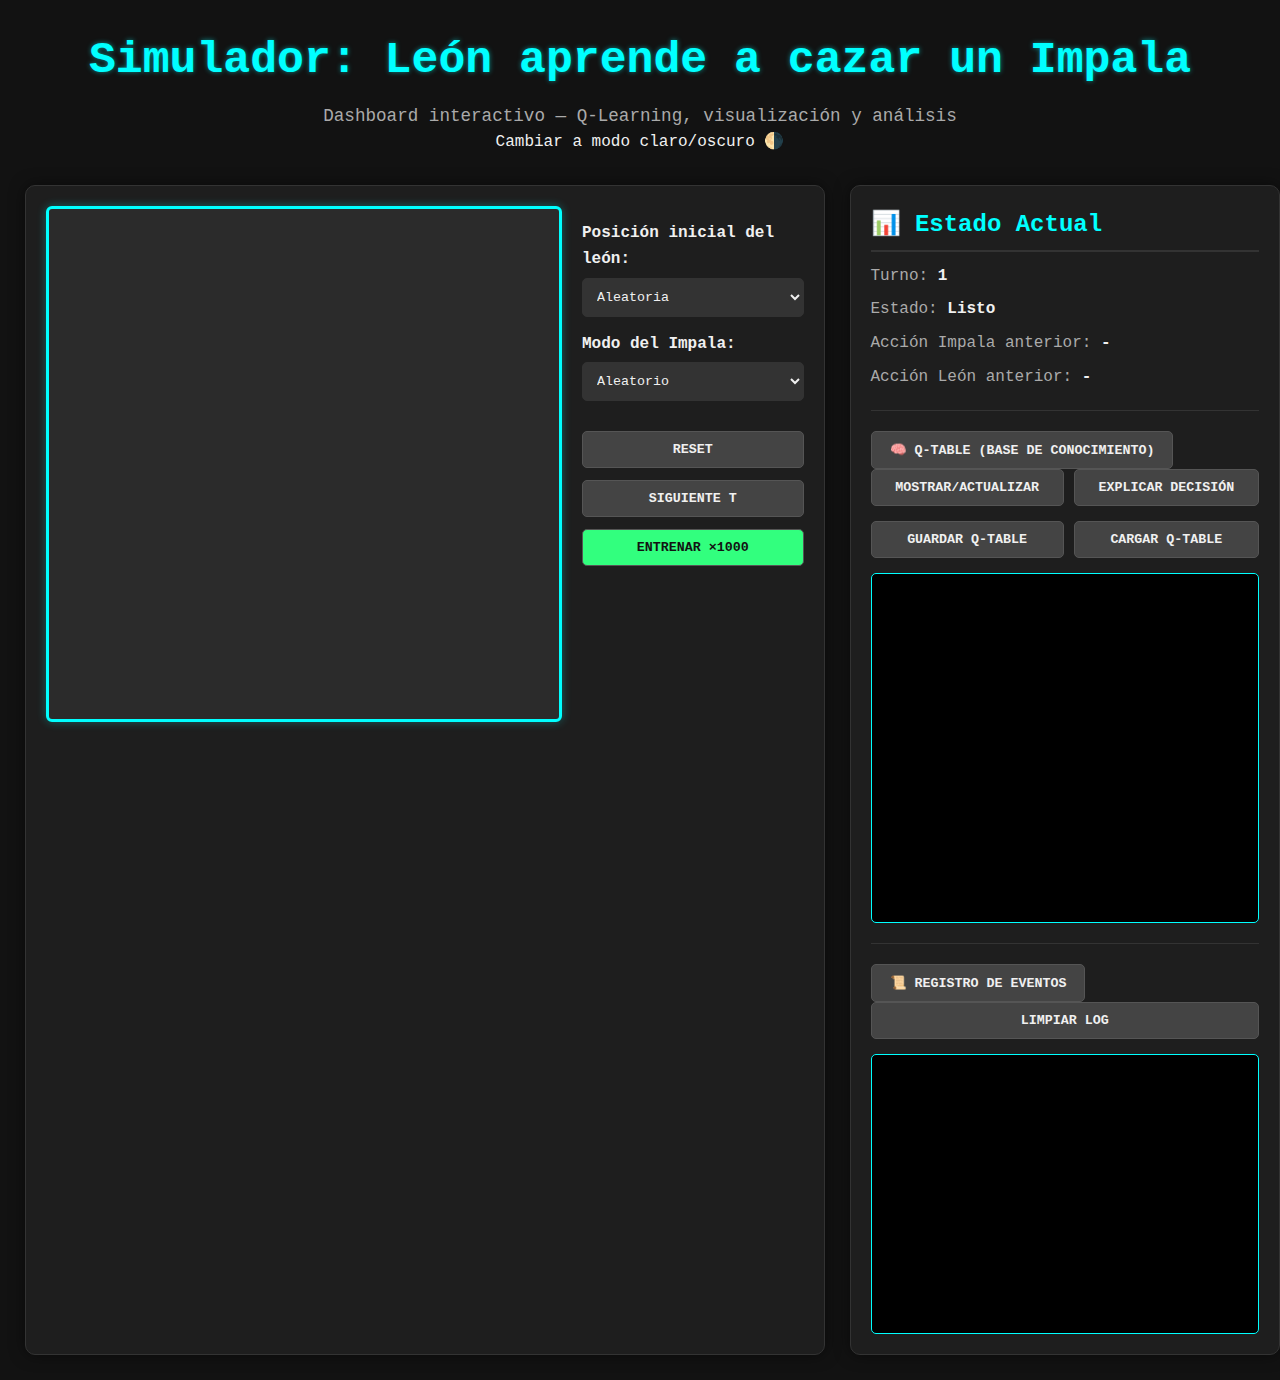
<file: index.html>
<!doctype html>
<html lang="es">

<head>
    <meta charset="utf-8" />
    <meta name="viewport" content="width=device-width,initial-scale=1" />
    <title>León vs Impala — Simulador Q-Learning (PRO)</title>

    <!-- Estilos PRO -->
    <link rel="stylesheet" href="css/styles.css">
</head>

<!-- Tema inicial -->
<body data-theme="dark">

<header>
    <h1>Simulador: León aprende a cazar un Impala</h1>
    <p class="subtitle">Dashboard interactivo — Q-Learning, visualización y análisis</p>

    <!-- Toggle de tema -->
    <div class="theme-toggle" id="themeToggle">
        Cambiar a modo claro/oscuro 🌗
    </div>
</header>

<main class="layout">

    <!-- =======================================
         IZQUIERDA — SIMULADOR (Canvas + Controles)
         ======================================= -->
    <section class="left">

        <div class="main-visual-area">

            <!-- Canvas -->
            <div class="canvas-container">
                <canvas id="board" width="510" height="510"></canvas>
            </div>

            <!-- Controles -->
            <div class="controls">

                <label>
                    Posición inicial del león:
                    <select id="startPos">
                        <option value="1">1 (N)</option>
                        <option value="2">2 (NE)</option>
                        <option value="3">3 (E)</option>
                        <option value="4">4 (SE)</option>
                        <option value="5">5 (S)</option>
                        <option value="6">6 (SW)</option>
                        <option value="7">7 (W)</option>
                        <option value="8">8 (NW)</option>
                        <option value="rand" selected>Aleatoria</option>
                    </select>
                </label>

                <label>
                    Modo del Impala:
                    <select id="impalaMode">
                        <option value="aleatorio" selected>Aleatorio</option>
                        <option value="programado">Programado (secuencia)</option>
                    </select>
                </label>

                <label id="progLabel" style="display:none">
                    Secuencia (coma separada):
                    <input id="progSeq" placeholder="ver_frente,ver_izq,beber,...">
                </label>

                <div class="btnrow">
                    <button id="btnReset">Reset</button>
                    <button id="btnStep">Siguiente T</button>
                    <button id="btnTrain">Entrenar ×1000</button>
                    <button id="btnStopTrain" style="display:none">Detener</button>
                </div>

            </div>

        </div>

    </section>

    <!-- =======================================
         DERECHA — PANEL DE INFORMACIÓN (PRO)
         ======================================= -->
    <section class="right">

        <!-- Estado actual -->
        <h2>📊 Estado Actual</h2>
        <div class="stats">
            <p>Turno: <span id="turn">--</span></p>
            <p>Estado: <span id="status">--</span></p>
            <p>Acción Impala anterior: <span id="lastImpala">--</span></p>
            <p>Acción León anterior: <span id="lastLion">--</span></p>
        </div>

        <hr>

        <!-- Q-Table -->
        <button class="collapsible">🧠 Q-Table (Base de Conocimiento)</button>
        <div class="content-collapsible">

            <div class="kbControls">
                <button id="btnShowKB">Mostrar/Actualizar</button>
                <button id="btnExplain">Explicar decisión</button>
            </div>

            <div class="kbControls">
                <button id="btnSaveKB">Guardar Q-Table</button>
                <button id="btnLoadKB">Cargar Q-Table</button>
                <input type="file" id="kbFile" style="display:none">
            </div>

            <pre id="kbView"></pre>
        </div>

        <hr>

        <!-- Log -->
        <button class="collapsible">📜 Registro de Eventos</button>
        <div class="content-collapsible">
            <div class="kbControls">
                <button id="btnClearLog">Limpiar Log</button>
            </div>

            <div id="log"></div>
        </div>

    </section>

</main>

<!-- =======================================================
     SCRIPTS (Simulador y UI PRO)
     ======================================================= -->

<!-- Lógica del entorno -->
<script src="js/env.js"></script>
<script src="js/qlearning.js"></script>
<script src="js/leon.js"></script>
<script src="js/ui.js"></script>
<script src="js/impala.js"></script>
<script src="js/main.js"></script>


<!-- =======================================
     SCRIPT PRO: Toggle de tema + Paneles colapsables
     ======================================= -->
<script>
/* ---------- 🌗 Toggle Dark/Light Mode ---------- */
const toggleBtn = document.getElementById("themeToggle");
toggleBtn.onclick = () => {
    const body = document.body;
    const current = body.getAttribute("data-theme");
    const next = current === "dark" ? "light" : "dark";
    body.setAttribute("data-theme", next);
    toggleBtn.textContent = "Cambiar a modo claro/oscuro 🌗";
};

/* ---------- 📦 Paneles colapsables ---------- */
document.querySelectorAll(".collapsible").forEach(btn => {
    btn.addEventListener("click", () => {
        btn.classList.toggle("active");
        const content = btn.nextElementSibling;
        content.style.display = (content.style.display === "block") ? "none" : "block";
    });
});

/* ---------- 🧽 Limpiar log ---------- */
document.getElementById("btnClearLog")?.addEventListener("click", () => {
    document.getElementById("log").innerHTML = "";
});
</script>

</body>
</html>
</file>
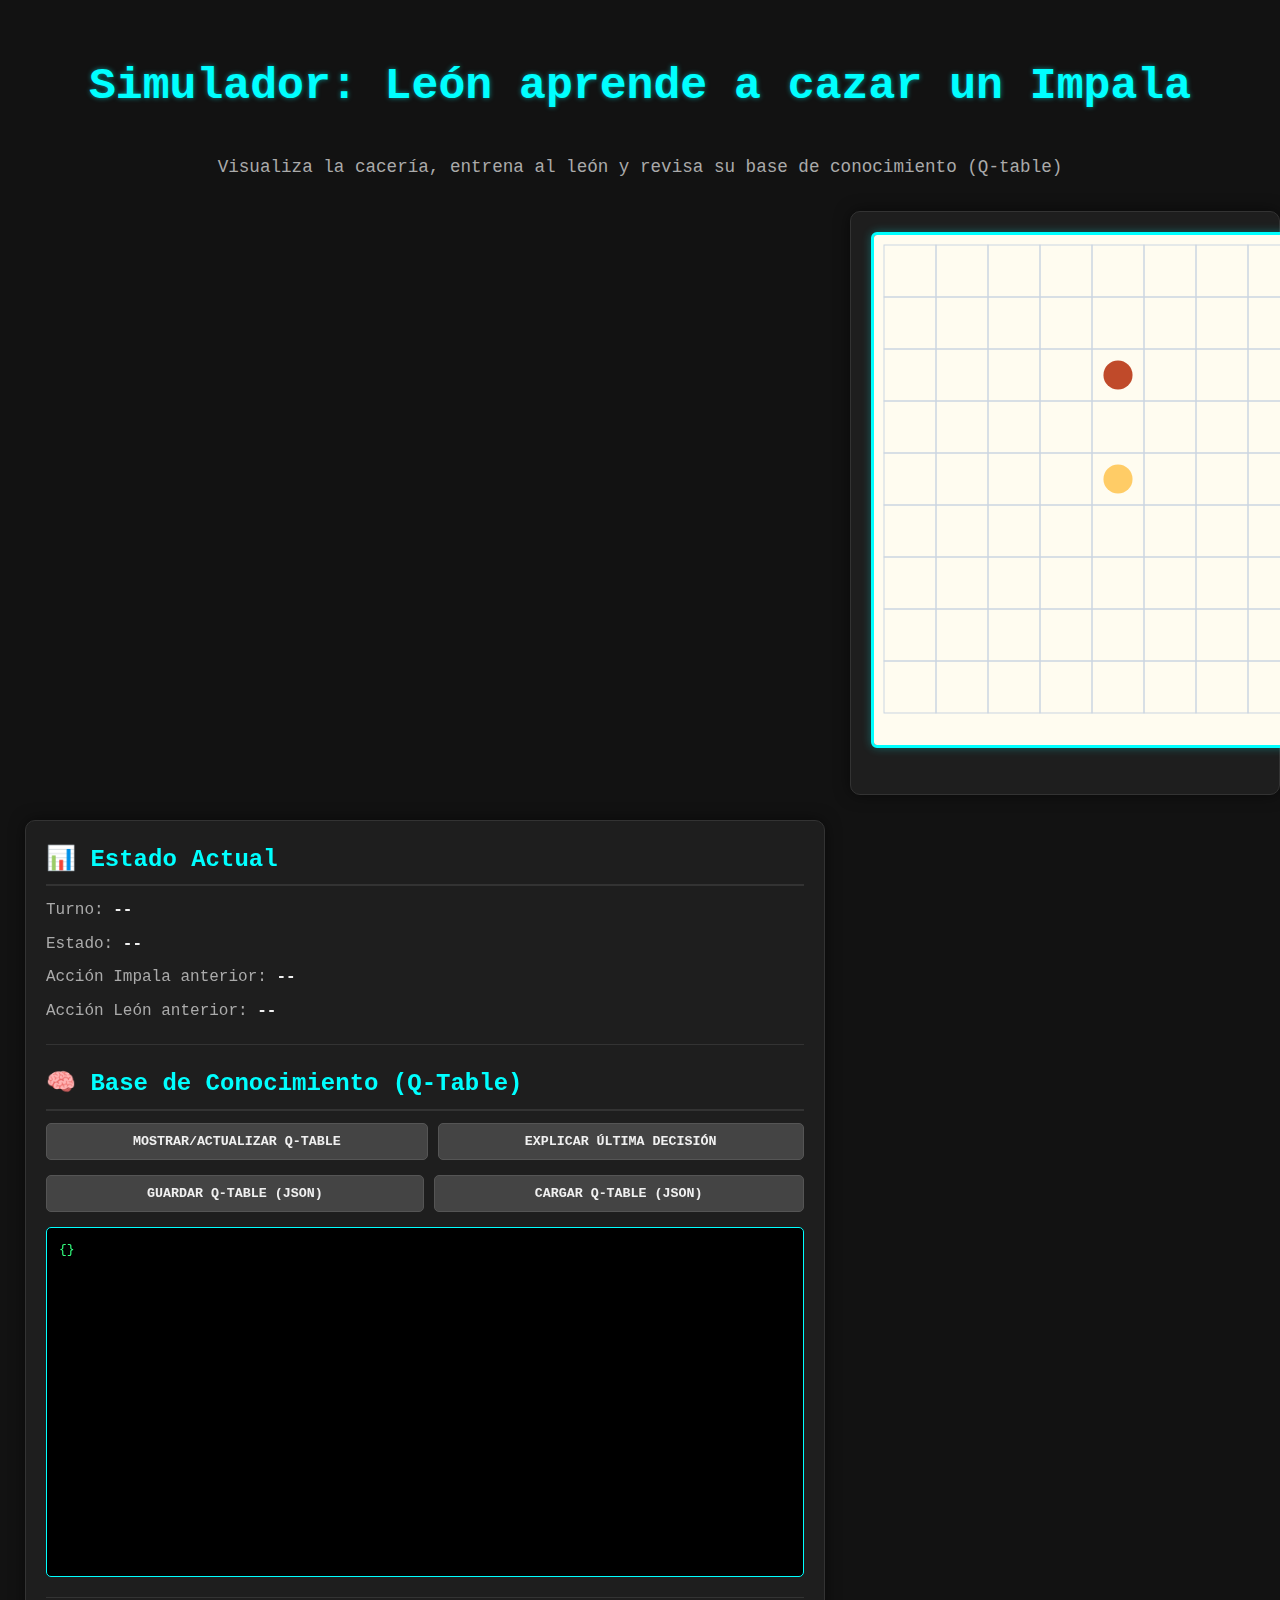
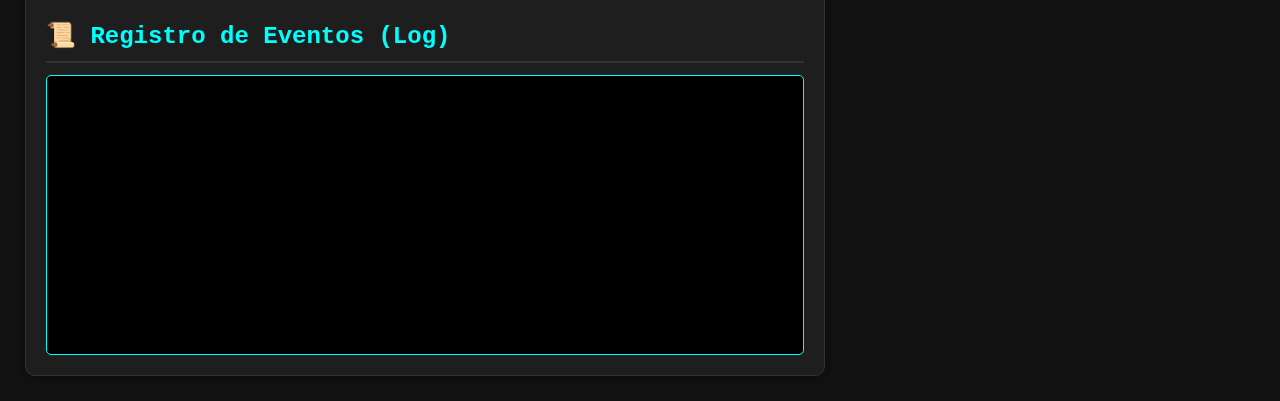
<file: Principal/index.html>
<!doctype html>
<html lang="es">
<head>
<meta charset="utf-8" />
<meta name="viewport" content="width=device-width,initial-scale=1" />
<title>León vs Impala — Simulador Q-Learning</title>
<link rel="stylesheet" href="css/styles.css">
</head>

<body>

<header>
    <h1>Simulador: León aprende a cazar un Impala</h1>
    <p class="subtitle">Visualiza la cacería, entrena al león y revisa su base de conocimiento (Q-table)</p>
</header>

<main class="layout">

        <section class="left">

        <div class="main-visual-area"> 

            <div class="canvas-container"> 
                <canvas id="board" width="510" height="510"></canvas>
            </div>

            <div class="controls"> 
                
                <label>Posición inicial del león:
                    <select id="startPos">
                        <option value="1">1 (N)</option>
                        <option value="2">2 (NE)</option>
                        <option value="3">3 (E)</option>
                        <option value="4">4 (SE)</option>
                        <option value="5">5 (S)</option>
                        <option value="6">6 (SW)</option>
                        <option value="7">7 (W)</option>
                        <option value="8">8 (NW)</option>
                        <option value="rand" selected>Aleatoria</option>
                    </select>
                </label>

                <label>Modo del Impala:
                    <select id="impalaMode">
                        <option value="aleatorio" selected>Aleatorio</option>
                        <option value="programado">Programado (secuencia)</option>
                    </select>
                </label>

                <label id="progLabel" style="display:none">
                    Secuencia (coma separada):
                    <input id="progSeq" placeholder="ver_frente,ver_izq,beber,...">
                </label>

                <div class="btnrow">
                    <button id="btnReset">Reset</button>
                    <button id="btnStep">Siguiente T</button>
                    <button id="btnRun">Ejecutar (hasta terminar)</button>
                    <button id="btnTrain">Entrenar x1000</button>
                    <button id="btnStopTrain" style="display:none">Detener entrenamiento</button>
                </div>

            </div> </div>     </section>
    
    <section class="right">

        <h2>📊 Estado Actual</h2>
        <div class="stats">
            <p>Turno: <span id="turn">--</span></p>
            <p>Estado: <span id="status">--</span></p>
            <p>Acción Impala anterior: <span id="lastImpala">--</span></p>
            <p>Acción León anterior: <span id="lastLion">--</span></p>
        </div>

        <hr>

        <h2>🧠 Base de Conocimiento (Q-Table)</h2>
        <div class="kbControls">
            <button id="btnShowKB">Mostrar/Actualizar Q-Table</button>
            <button id="btnExplain">Explicar Última Decisión</button>
        </div>
        <div class="kbControls">
            <button id="btnSaveKB">Guardar Q-Table (JSON)</button>
            <button id="btnLoadKB">Cargar Q-Table (JSON)</button>
            <input type="file" id="kbFile" style="display:none">
        </div>
        <pre id="kbView" class="q-table-display"></pre>

        <hr>
        
        <h2>📜 Registro de Eventos (Log)</h2>
        <div id="log" class="log-area"></div>

    </section>

</main>

<script src="js/env.js"></script>
<script src="js/impala.js"></script>
<script src="js/leon.js"></script>
<script src="js/qlearning.js"></script>
<script src="js/knowledge.js"></script>
<script src="js/ui.js"></script>
<script src="js/main.js"></script>

</body>
</html>
</file>
<file: css/styles.css>
/* ==================================== */
/* 💻 Estilos Base y Tipografía */
/* ==================================== */

/* Reset básico y fuente */
* {
    box-sizing: border-box;
    /* Fuente de terminal monoespaciada */
    font-family: 'Consolas', 'Courier New', monospace; 
    margin: 0;
    padding: 0;
}

/* Variables de color para un tema oscuro y tecnológico */
:root {
    --color-bg-main: #121212; /* Fondo principal muy oscuro */
    --color-bg-panel: #1e1e1e; /* Fondo de paneles (casi negro) */
    --color-accent: #00ffff; /* Cian / Aqua brillante para acentos */
    --color-text-main: #f0f0f0; /* Texto claro */
    --color-text-secondary: #aaaaaa; /* Texto secundario gris */
    --color-border: #333333;
    --color-success: #32ff7e; /* Verde brillante para éxito/ejecución */
    --color-danger: #ff5555; /* Rojo para error/parada */
}

body {
    background: var(--color-bg-main);
    color: var(--color-text-main);
    padding: 25px;
    line-height: 1.6;
}

header {
    text-align: center;
    margin-bottom: 30px;
}

header h1 {
    color: var(--color-accent);
    font-size: 2.8em;
    /* Efecto de brillo de terminal */
    text-shadow: 0 0 5px rgba(0, 255, 255, 0.5); 
    margin-bottom: 5px;
}

.subtitle {
    color: var(--color-text-secondary);
    font-size: 1.1em;
}

/* ==================================== */
/* 🗺️ Layout Principal (Grid de 2 columnas) */
/* ==================================== */

.layout {
    display: grid;
    /* 65% para el simulador/controles internos, 35% para datos/log */
    grid-template-columns: 65% 35%; 
    gap: 25px;
    max-width: 1400px; 
    margin: 0 auto;
}

.left, .right {
    background: var(--color-bg-panel);
    padding: 20px;
    border-radius: 10px;
    border: 1px solid var(--color-border);
    box-shadow: 0 0 15px rgba(0, 0, 0, 0.5);
}

/* ==================================== */
/* 🖼️ Distribución Interna: Canvas vs Controles */
/* ==================================== */

/* Contenedor Flex para alinear Canvas (izquierda) y Controles (derecha) */
.main-visual-area {
    display: flex; 
    gap: 20px;
    align-items: flex-start; 
}

/* 1. Canvas */
.canvas-container {
    flex-shrink: 0; 
}

#board {
    display: block;
    margin: 0; /* Asegura la alineación dentro del Flexbox */
    border: 3px solid var(--color-accent); 
    background: #2b2b2b; 
    border-radius: 6px;
    box-shadow: 0 0 10px rgba(0, 255, 255, 0.3);
}

/* 2. Controles */
.controls {
    flex-grow: 1; /* Ocupa el espacio restante junto al canvas */
    margin-top: 0; 
    display: flex;
    flex-direction: column;
    gap: 15px;
    padding-top: 15px; /* Ajuste visual para separar de la parte superior */
}

.controls label {
    font-weight: bold;
    color: var(--color-text-main);
    display: flex;
    flex-direction: column;
}

.controls input, .controls select {
    padding: 10px;
    border-radius: 5px;
    border: 1px solid var(--color-border);
    background: #333;
    color: var(--color-text-main);
    margin-top: 5px;
    transition: border-color 0.2s;
}

.controls input:focus, .controls select:focus {
    border-color: var(--color-accent);
    outline: none;
}

.btnrow {
    display: flex;
    gap: 12px;
    flex-wrap: wrap;
    margin-top: 15px;
    /* Ajuste para que los botones llenen el ancho disponible */
    justify-content: space-between; 
}

button {
    padding: 10px 18px;
    border-radius: 5px;
    background: #444;
    color: var(--color-text-main);
    border: 1px solid #555;
    cursor: pointer;
    transition: all 0.2s;
    font-weight: bold;
    text-transform: uppercase;
    flex-grow: 1;
    min-width: 120px;
}

button:hover {
    background: var(--color-accent);
    color: var(--color-bg-main);
    border-color: var(--color-accent);
    box-shadow: 0 0 8px rgba(0, 255, 255, 0.5);
}

/* Estilos de botones específicos */
button#btnRun, button#btnTrain {
    background: var(--color-success);
    color: var(--color-bg-main);
}
button#btnRun:hover, button#btnTrain:hover {
    background: #3cff8c;
    box-shadow: 0 0 10px var(--color-success);
}

button#btnStopTrain {
    background: var(--color-danger);
    color: var(--color-text-main);
}
button#btnStopTrain:hover {
    background: #ff7777;
    box-shadow: 0 0 10px var(--color-danger);
}


/* ==================================== */
/* 📊 Data y Logs (Right Panel) */
/* ==================================== */

.right h2 {
    color: var(--color-accent);
    margin-bottom: 12px;
    border-bottom: 2px solid var(--color-border);
    padding-bottom: 5px;
}

.stats p {
    margin-bottom: 8px;
    color: var(--color-text-secondary);
}
.stats span {
    color: var(--color-text-main);
    font-weight: bold;
}

.kbControls {
    display: flex;
    gap: 10px;
    flex-wrap: wrap;
    margin-bottom: 15px;
}

/* Q-Table View */
#kbView {
    height: 350px;
    background: #000; 
    color: var(--color-success); 
    padding: 12px;
    overflow: auto;
    border-radius: 5px;
    font-family: monospace;
    white-space: pre;
    border: 1px solid var(--color-accent);
}

/* Log Area */
#log {
    height: 280px;
    background: #000;
    color: var(--color-accent); 
    padding: 12px;
    overflow-y: auto;
    border-radius: 5px;
    font-family: monospace;
    border: 1px solid var(--color-accent);
}

/* Estilo para cada línea de log */
#log div {
    border-bottom: 1px dotted rgba(0, 255, 255, 0.1);
    padding: 4px 0;
    font-size: 0.95em;
}
#log div:first-child {
    font-weight: bold;
    color: var(--color-text-main); 
}
#log div:last-child {
    border-bottom: none;
}

hr {
    border: 0;
    height: 1px;
    background: var(--color-border);
    margin: 20px 0;
}

/* ==================================== */
/* 📱 Responsive Design */
/* ==================================== */

@media (max-width: 1100px) {
    /* La regla principal para apilar las dos secciones */
    .layout {
        grid-template-columns: 1fr;
    }
    
    /* Regla para apilar Canvas y Controles dentro de la sección izquierda */
    .main-visual-area {
        flex-direction: column;
        align-items: center; 
    }
    
    .controls {
        width: 100%; 
        margin-top: 20px;
        padding-top: 0;
    }
}
</file>
<file: Principal/css/styles.css>
/* ==================================== */
/* 💻 Estilos Base y Tipografía */
/* ==================================== */

/* Reset básico y fuente */
* {
    box-sizing: border-box;
    /* Fuente de terminal monoespaciada */
    font-family: 'Consolas', 'Courier New', monospace; 
    margin: 0;
    padding: 0;
}

/* Variables de color para un tema oscuro y tecnológico */
:root {
    --color-bg-main: #121212; /* Fondo principal muy oscuro */
    --color-bg-panel: #1e1e1e; /* Fondo de paneles (casi negro) */
    --color-accent: #00ffff; /* Cian / Aqua brillante para acentos */
    --color-text-main: #f0f0f0; /* Texto claro */
    --color-text-secondary: #aaaaaa; /* Texto secundario gris */
    --color-border: #333333;
    --color-success: #32ff7e; /* Verde brillante para éxito/ejecución */
    --color-danger: #ff5555; /* Rojo para error/parada */
}

body {
    background: var(--color-bg-main);
    color: var(--color-text-main);
    padding: 25px;
    line-height: 1.6;
}

header {
    text-align: center;
    margin-bottom: 30px;
}

header h1 {
    color: var(--color-accent);
    font-size: 2.8em;
    /* Efecto de brillo de terminal */
    text-shadow: 0 0 5px rgba(0, 255, 255, 0.5); 
    margin-bottom: 5px;
}

.subtitle {
    color: var(--color-text-secondary);
    font-size: 1.1em;
}

/* ==================================== */
/* 🗺️ Layout Principal (Grid de 2 columnas) */
/* ==================================== */

.layout {
    display: grid;
    /* 65% para el simulador/controles internos, 35% para datos/log */
    grid-template-columns: 65% 35%; 
    gap: 25px;
    max-width: 1400px; 
    margin: 0 auto;
}

.left, .right {
    background: var(--color-bg-panel);
    padding: 20px;
    border-radius: 10px;
    border: 1px solid var(--color-border);
    box-shadow: 0 0 15px rgba(0, 0, 0, 0.5);
}

/* ==================================== */
/* 🖼️ Distribución Interna: Canvas vs Controles */
/* ==================================== */

/* Contenedor Flex para alinear Canvas (izquierda) y Controles (derecha) */
.main-visual-area {
    display: flex; 
    gap: 20px;
    align-items: flex-start; 
}

/* 1. Canvas */
.canvas-container {
    flex-shrink: 0; 
}

#board {
    display: block;
    margin: 0; /* Asegura la alineación dentro del Flexbox */
    border: 3px solid var(--color-accent); 
    background: #2b2b2b; 
    border-radius: 6px;
    box-shadow: 0 0 10px rgba(0, 255, 255, 0.3);
}

/* 2. Controles */
.controls {
    flex-grow: 1; /* Ocupa el espacio restante junto al canvas */
    margin-top: 0; 
    display: flex;
    flex-direction: column;
    gap: 15px;
    padding-top: 15px; /* Ajuste visual para separar de la parte superior */
}

.controls label {
    font-weight: bold;
    color: var(--color-text-main);
    display: flex;
    flex-direction: column;
}

.controls input, .controls select {
    padding: 10px;
    border-radius: 5px;
    border: 1px solid var(--color-border);
    background: #333;
    color: var(--color-text-main);
    margin-top: 5px;
    transition: border-color 0.2s;
}

.controls input:focus, .controls select:focus {
    border-color: var(--color-accent);
    outline: none;
}

.btnrow {
    display: flex;
    gap: 12px;
    flex-wrap: wrap;
    margin-top: 15px;
    /* Ajuste para que los botones llenen el ancho disponible */
    justify-content: space-between; 
}

button {
    padding: 10px 18px;
    border-radius: 5px;
    background: #444;
    color: var(--color-text-main);
    border: 1px solid #555;
    cursor: pointer;
    transition: all 0.2s;
    font-weight: bold;
    text-transform: uppercase;
    flex-grow: 1;
    min-width: 120px;
}

button:hover {
    background: var(--color-accent);
    color: var(--color-bg-main);
    border-color: var(--color-accent);
    box-shadow: 0 0 8px rgba(0, 255, 255, 0.5);
}

/* Estilos de botones específicos */
button#btnRun, button#btnTrain {
    background: var(--color-success);
    color: var(--color-bg-main);
}
button#btnRun:hover, button#btnTrain:hover {
    background: #3cff8c;
    box-shadow: 0 0 10px var(--color-success);
}

button#btnStopTrain {
    background: var(--color-danger);
    color: var(--color-text-main);
}
button#btnStopTrain:hover {
    background: #ff7777;
    box-shadow: 0 0 10px var(--color-danger);
}


/* ==================================== */
/* 📊 Data y Logs (Right Panel) */
/* ==================================== */

.right h2 {
    color: var(--color-accent);
    margin-bottom: 12px;
    border-bottom: 2px solid var(--color-border);
    padding-bottom: 5px;
}

.stats p {
    margin-bottom: 8px;
    color: var(--color-text-secondary);
}
.stats span {
    color: var(--color-text-main);
    font-weight: bold;
}

.kbControls {
    display: flex;
    gap: 10px;
    flex-wrap: wrap;
    margin-bottom: 15px;
}

/* Q-Table View */
#kbView {
    height: 350px;
    background: #000; 
    color: var(--color-success); 
    padding: 12px;
    overflow: auto;
    border-radius: 5px;
    font-family: monospace;
    white-space: pre;
    border: 1px solid var(--color-accent);
}

/* Log Area */
#log {
    height: 280px;
    background: #000;
    color: var(--color-accent); 
    padding: 12px;
    overflow-y: auto;
    border-radius: 5px;
    font-family: monospace;
    border: 1px solid var(--color-accent);
}

/* Estilo para cada línea de log */
#log div {
    border-bottom: 1px dotted rgba(0, 255, 255, 0.1);
    padding: 4px 0;
    font-size: 0.95em;
}
#log div:first-child {
    font-weight: bold;
    color: var(--color-text-main); 
}
#log div:last-child {
    border-bottom: none;
}

hr {
    border: 0;
    height: 1px;
    background: var(--color-border);
    margin: 20px 0;
}

/* ==================================== */
/* 📱 Responsive Design */
/* ==================================== */

@media (max-width: 1100px) {
    /* La regla principal para apilar las dos secciones */
    .layout {
        grid-template-columns: 1fr;
    }
    
    /* Regla para apilar Canvas y Controles dentro de la sección izquierda */
    .main-visual-area {
        flex-direction: column;
        align-items: center; 
    }
    
    .controls {
        width: 100%; 
        margin-top: 20px;
        padding-top: 0;
    }
}
</file>
